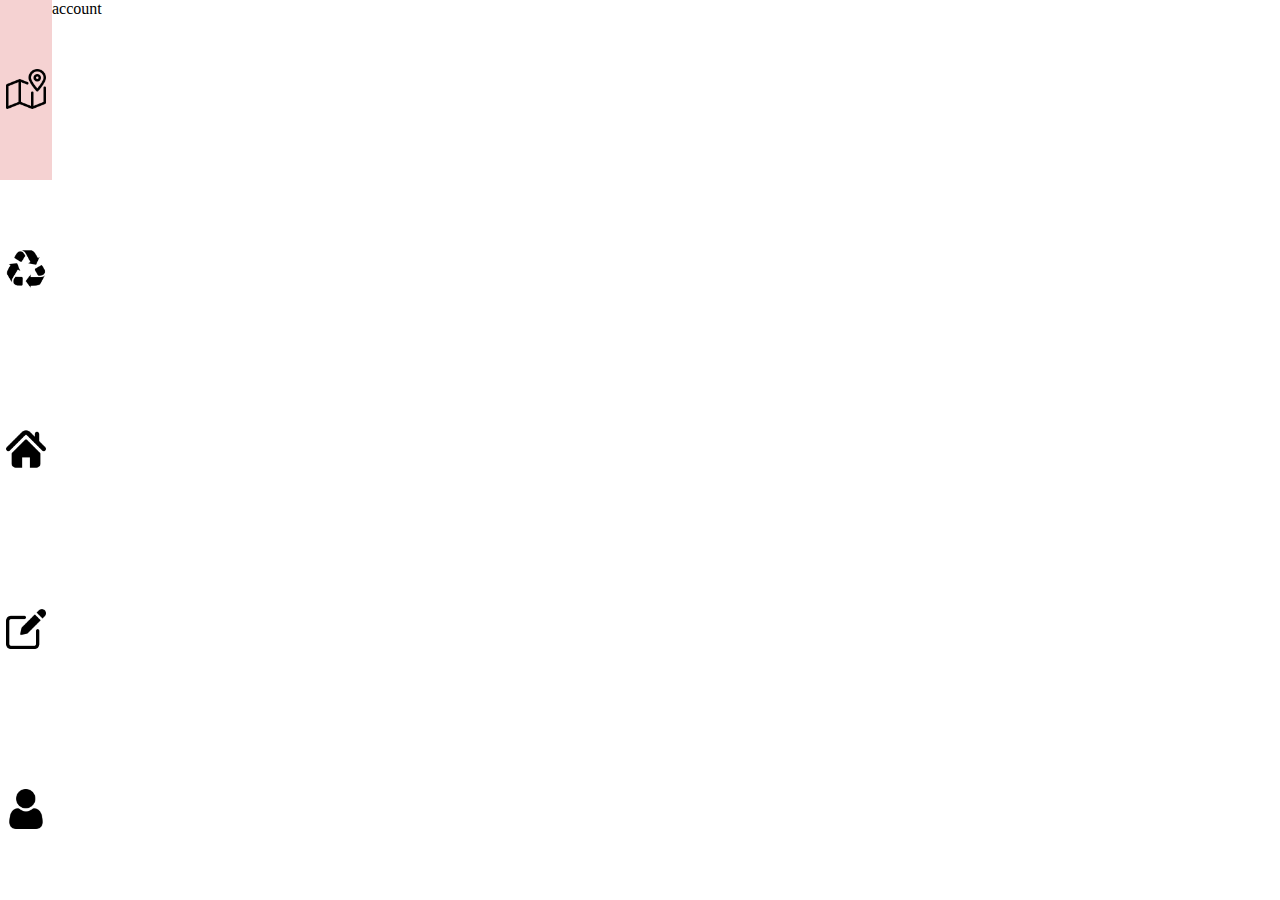
<file: pages/account.html>
<!DOCTYPE html>
<html lang="en">
<head>
    <meta charset="UTF-8">
    <meta name="viewport" content="width=device-width, initial-scale=1.0">
     <link rel="stylesheet" href="/css/account.css">
    <title>Coleta Ai</title>
</head>
<body>
    <div id="screen">
             <div id="navbar">
            <button id="maps">
                <img src="/images/map.png" height="40px" alt="">
            </button>
            <button id="NGO">
                <img src="/images/recycle.png" height="40px" alt="">
            </button>
            <button id="home">
                <img src="/images/home.png" height="40px" alt="">
            </button>
            <button id="edit">
                <img src="/images/edit.png" height="40px" alt="">
            </button>
            <button id="account">
                <img src="/images/user.png" height="40px" alt="">
            </button>
        </div>
    <div id="">account</div>
    </div>
    <script type="module" src="/js/account.js"></script>
</body>
</html>
</file>
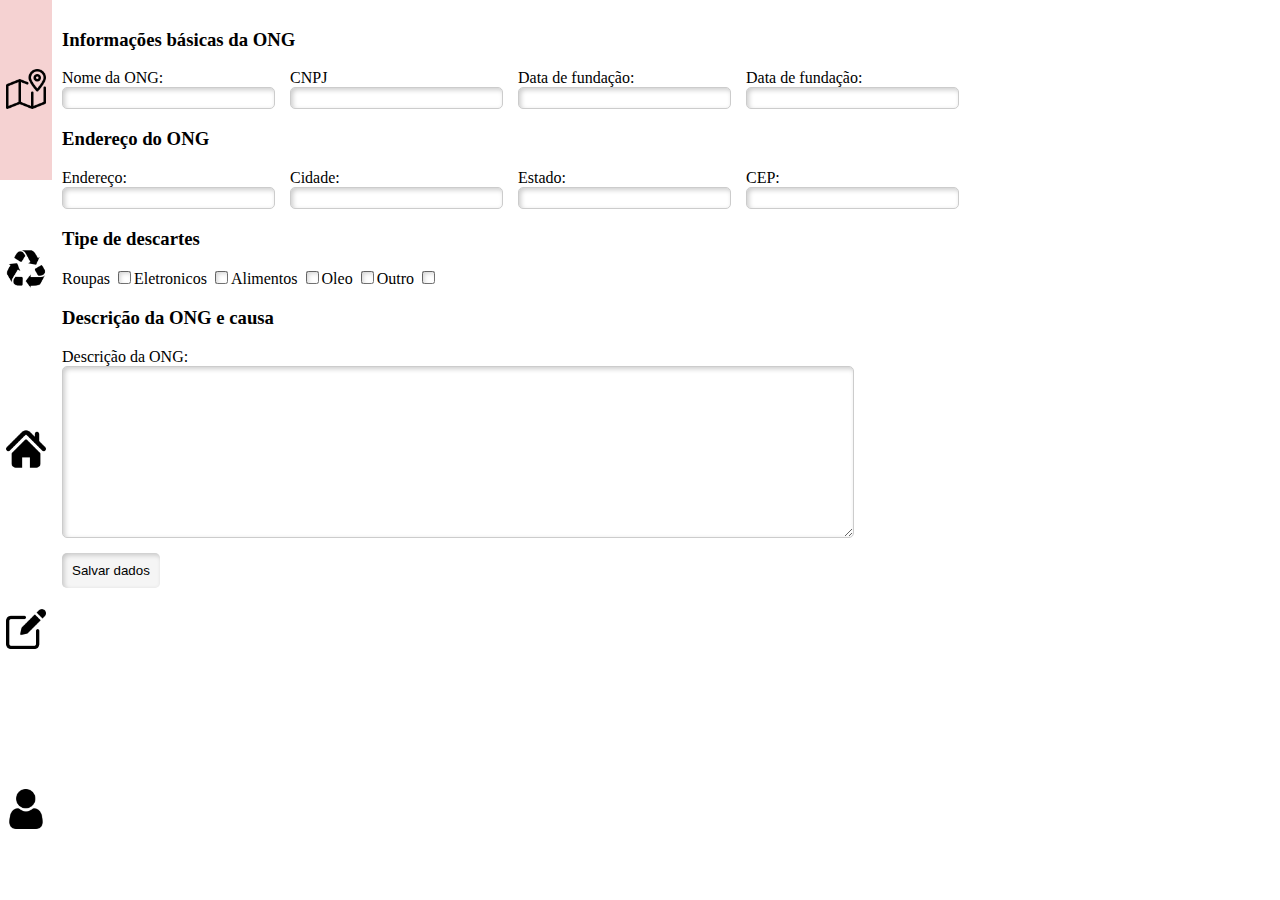
<file: pages/edit.html>
<!DOCTYPE html>
<html lang="en">
<head>
    <meta charset="UTF-8">
    <meta name="viewport" content="width=device-width, initial-scale=1.0">
     <link rel="stylesheet" href="/css/edit.css">
    <title>Coleta Ai</title>
</head>
<body>
    <div id="screen">
             <div id="navbar">
            <button id="maps">
                <img src="/images/map.png" height="40px" alt="">
            </button>
            <button id="NGO">
                <img src="/images/recycle.png" height="40px" alt="">
            </button>
            <button id="home">
                <img src="/images/home.png" height="40px" alt="">
            </button>
            <button id="edit">
                <img src="/images/edit.png" height="40px" alt="">
            </button>
            <button id="account">
                <img src="/images/user.png" height="40px" alt="">
            </button>
        </div>
    <div id="section">
        <h3>Informações básicas da ONG</h3>
        <div id="div">
            <div id="inputDiv">
                <label for="nome">Nome da ONG:</label>
                <input type="text" id="input" type="text">
            </div>
           <div id="inputDiv">
             <label for="cnpj">CNPJ</label>
            <input type="text" id="input" type="text">
           </div>
            <div id="inputDiv">
                <label for="data" class="for">Data de fundação:</label>
                <input type="text" name="" id="data">
            </div>

            <div id="inputDiv">
                <label for="horario" class="for">Data de fundação:</label>
                <input type="text" name="" id="horario">
            </div>
        </div>
       
        <h3>Endereço do ONG</h3>
        <div id="div">
            <div id="inputDiv">
                <label for="address">Endereço:</label>
                <input type="text" id="address" name="address">
            </div>

           <div id="inputDiv">
                <label for="city">Cidade:</label>
                <input type="text" id="city" name="city">
           </div>

            <div id="inputDiv">
                <label for="state">Estado:</label>
            <input type="text" id="state" name="state">
            </div>

            <div id="inputDiv">
                <label for="zip">CEP:</label>
                <input type="text" id="zip" name="zip">
            </div>
        </div>
        <h3>Tipe de descartes</h3>
        <div id="divCheckboxs">
            <div id="checkboxDiv">
                <label for="roupas">Roupas</label>
                <input type="checkbox" name="roupes" id="roupas">
            </div>
            <div id="checkboxDiv">
                <label for="roupas">Eletronicos</label>
                <input type="checkbox" name="Eletronicos" id="Eletronicos">
            </div>
            <div id="checkboxDiv">
                <label for="roupas">Alimentos</label>
                <input type="checkbox" name="Alimentos" id="Alimentos">
            </div>
            <div id="checkboxDiv">
                <label for="roupas">Oleo</label>
                <input type="checkbox" name="Oleo" id="Oleo">
            </div>
            <div id="checkboxDiv">
                <label for="roupas">Outro</label>
                <input type="checkbox" name="outro" id="outro">
            </div>
        </div>
        <h3>Descrição da ONG e causa</h3>
        <div id="div">
               <div id="inputDiv">
                    <label for="description">Descrição da ONG:</label>
                    <textarea id="description" name="description" rows="4" required></textarea>
               </div>
        </div>
        <div id="div">
               <div id="divButton">
                    <button type="button" id="salvarONG">Salvar dados</button>
               </div>
        </div>
    </div>
    <script type="module" src="/js/edit.js"></script>
</body>
</html>
</file>
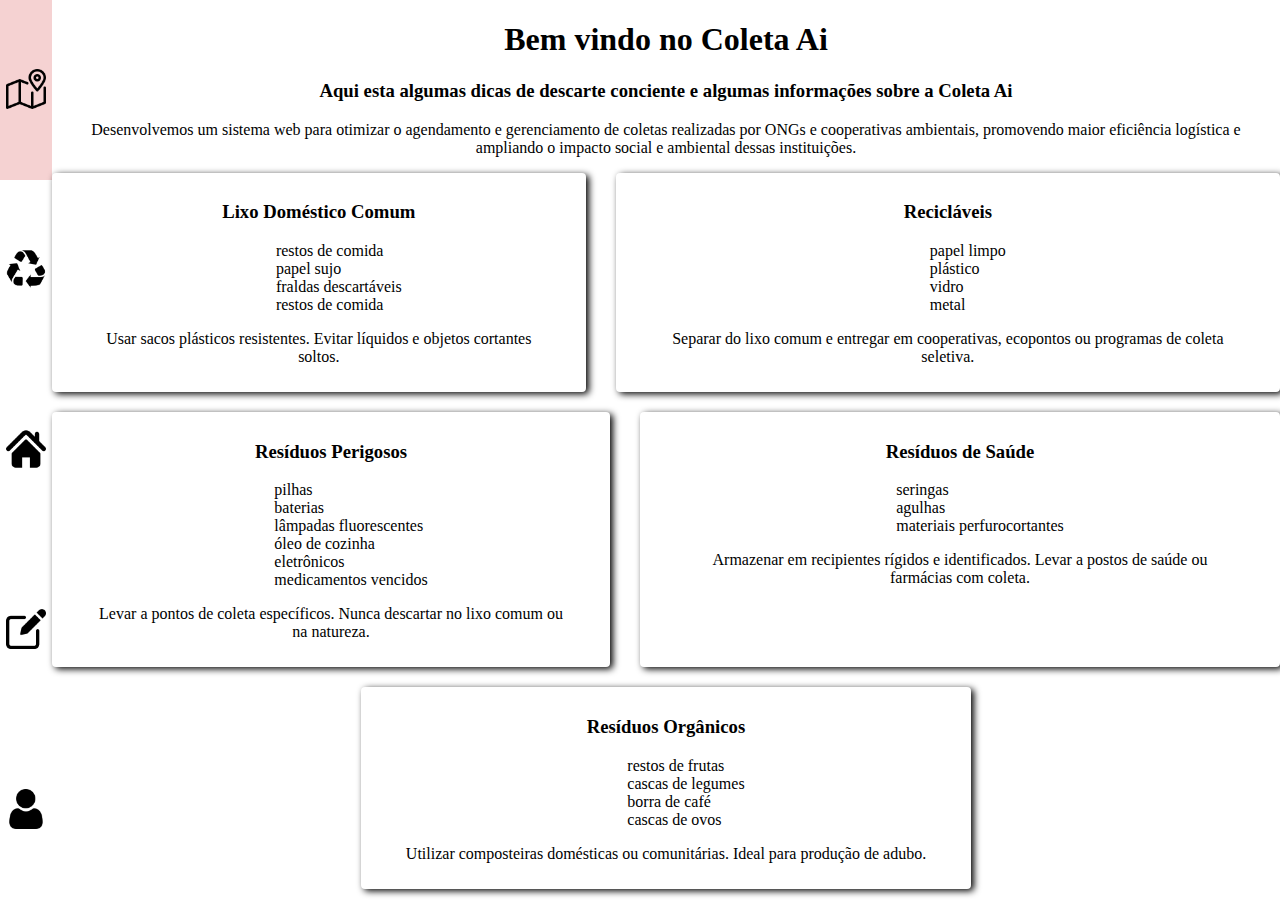
<file: pages/home.html>
<!DOCTYPE html>
<html lang="en">
<head>
    <meta charset="UTF-8">
    <meta name="viewport" content="width=device-width, initial-scale=1.0">
     <link rel="stylesheet" href="/css/home.css">
    <title>Coleta Ai</title>
</head>
<body>
    <div id="screen">
            <div id="navbar">
            <button id="maps">
                <img src="/images/map.png" height="40px" alt="">
            </button>
            <button id="NGO">
                <img src="/images/recycle.png" height="40px" alt="">
            </button>
            <button id="home">
                <img src="/images/home.png" height="40px" alt="">
            </button>
            <button id="edit">
                <img src="/images/edit.png" height="40px" alt="">
            </button>
            <button id="account">
                <img src="/images/user.png" height="40px" alt="">
            </button>
        </div>
    <div id="home">
        <h1>Bem vindo no Coleta Ai</h1>
        <h3>Aqui esta algumas dicas de descarte conciente e algumas informações sobre a Coleta Ai</h3>
        <p>Desenvolvemos um sistema web para otimizar o agendamento e gerenciamento de coletas realizadas por ONGs e cooperativas ambientais, promovendo maior eficiência logística e ampliando o impacto social e ambiental dessas instituições.</p>
        <div id="container">

            <div id="descarte">
                <h3>Lixo Doméstico Comum</h3>
                <ul>
                    <li>restos de comida</li>
                    <li>papel sujo</li>
                    <li>fraldas descartáveis</li>
                    <li>restos de comida</li>
                    
                </ul>
                <p>Usar sacos plásticos resistentes. Evitar líquidos e objetos cortantes soltos.</p>
            </div>
            <div id="descarte">
                <h3>Recicláveis</h3>
                <ul>
                    <li>papel limpo</li>
                    <li>plástico</li>
                    <li>vidro</li>
                    <li>metal</li>
                    
                </ul>
                <p>Separar do lixo comum e entregar em cooperativas, ecopontos ou programas de coleta seletiva.</p>
            </div>
        </div>
        <div id="container">

            <div id="descarte">
                <h3>Resíduos Perigosos</h3>
                <ul>
                    <li>pilhas</li>
                    <li>baterias</li>
                    <li>lâmpadas fluorescentes</li>
                    <li>óleo de cozinha</li>
                    <li>eletrônicos</li>
                    <li>medicamentos vencidos</li>
                    
                </ul>
                <p>Levar a pontos de coleta específicos. Nunca descartar no lixo comum ou na natureza.</p>
            </div>
            <div id="descarte">
                <h3>Resíduos de Saúde</h3>
                <ul>
                    <li>seringas</li>
                    <li>agulhas</li>
                    <li>materiais perfurocortantes</li>                    
                </ul>
                <p>Armazenar em recipientes rígidos e identificados. Levar a postos de saúde ou farmácias com coleta.</p>
            </div>
        </div>
         <div id="container">

            <div id="descarte">
                <h3>Resíduos Orgânicos</h3>
                <ul>
                    <li>restos de frutas</li>
                    <li>cascas de legumes</li>
                    <li>borra de café</li>
                    <li>cascas de ovos</li>
                </ul>
                <p>Utilizar composteiras domésticas ou comunitárias. Ideal para produção de adubo.</p>
            </div>
        </div>
    </div>
    </div>
    <script type="module" src="/js/home.js"></script>
</body>
</html>
</file>
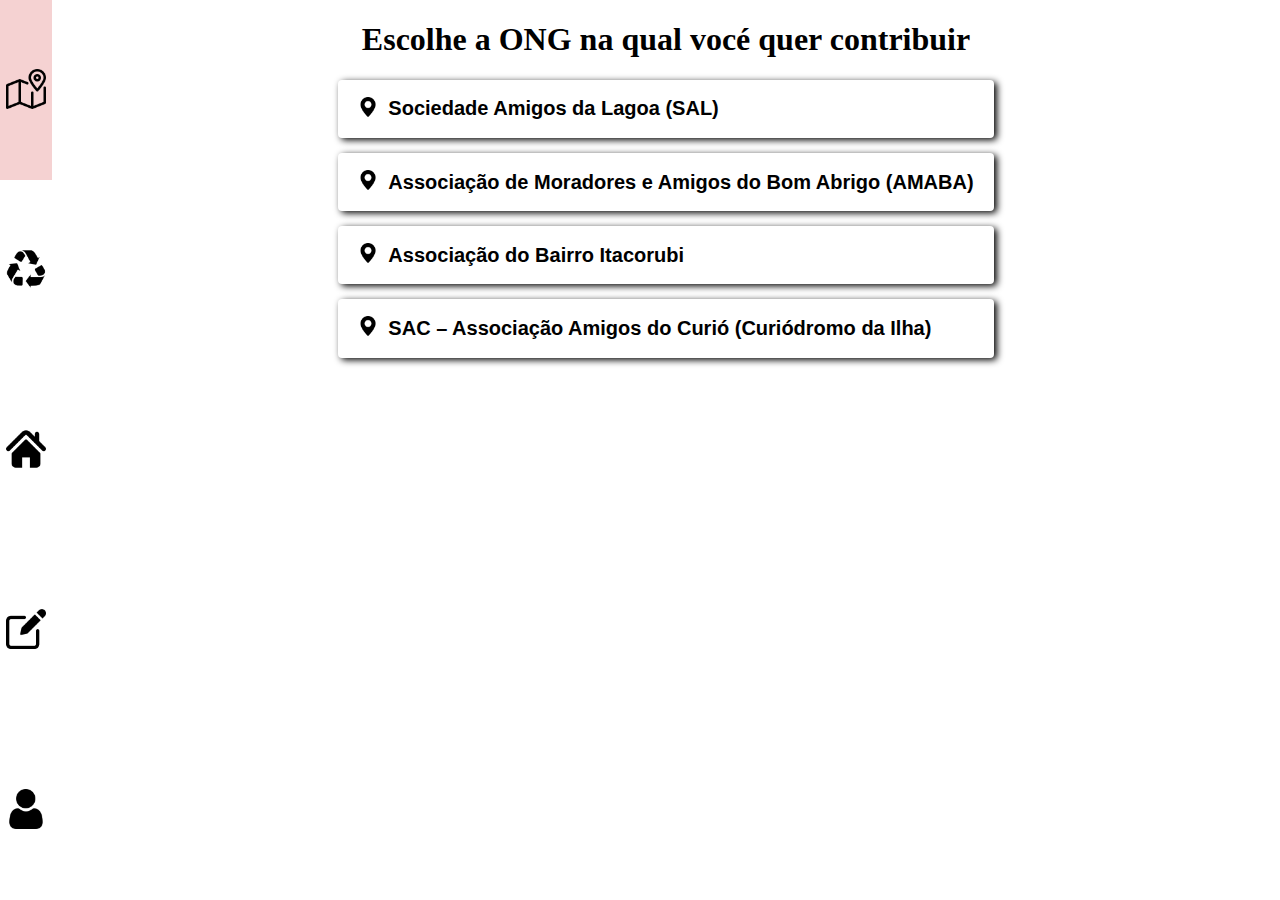
<file: pages/ngo.html>
<!DOCTYPE html>
<html lang="en">
<head>
    <meta charset="UTF-8">
    <meta name="viewport" content="width=device-width, initial-scale=1.0">
     <link rel="stylesheet" href="/css/ngo.css">
    <title>Coleta Ai</title>
</head>
<body>
    <div id="screen">
        <div id="navbar">
            <button id="maps">
                <img src="/images/map.png" height="40px" alt="">
            </button>
            <button id="NGO">
                <img src="/images/recycle.png" height="40px" alt="">
            </button>
            <button id="home">
                <img src="/images/home.png" height="40px" alt="">
            </button>
            <button id="edit">
                <img src="/images/edit.png" height="40px" alt="">
            </button>
            <button id="account">
                <img src="/images/user.png" height="40px" alt="">
            </button>
        </div>
    <div id="div">
        <h1 id="titleHome">Escolhe a ONG na qual vocé quer contribuir</h1>
        <div  id="divONG"></div>
    </div>
    </div>
    <script type="module" src="/js/ngo.js"></script>
</body>
</html>
</file>
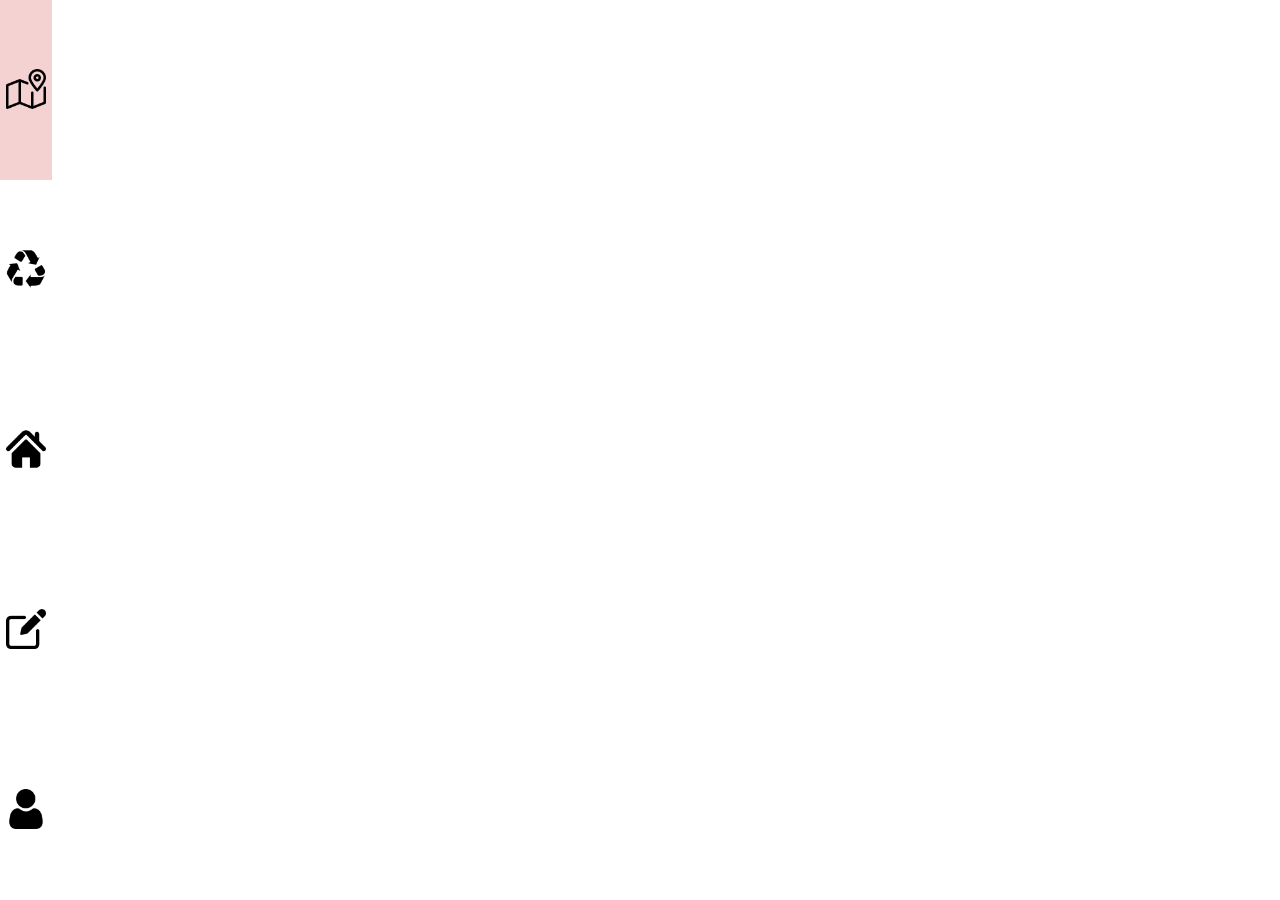
<file: pages/ngoPage.html>
<!DOCTYPE html>
<html lang="en">
<head>
    <meta charset="UTF-8">
    <meta name="viewport" content="width=device-width, initial-scale=1.0">
     <link rel="stylesheet" href="/css/ngoPage.css">
    <title>Coleta Ai</title>
</head>
<body>
    <div id="screen">
        <div id="navbar">
            <button id="maps">
                <img src="/images/map.png" height="40px" alt="">
            </button>
            <button id="NGO">
                <img src="/images/recycle.png" height="40px" alt="">
            </button>
            <button id="home">
                <img src="/images/home.png" height="40px" alt="">
            </button>
            <button id="edit">
                <img src="/images/edit.png" height="40px" alt="">
            </button>
            <button id="account">
                <img src="/images/user.png" height="40px" alt="">
            </button>
        </div>
    <div id="ngoPage">
       
    </div>
    </div>
    <script type="module" src="/js/ngoPage.js"></script>
</body>
</html>
</file>
<file: css/account.css>
html, body {
      height: 100%;
      margin: 0;
}
#map {
      width: 100%;
      height: 100%
}

#navbar {
  justify-content: center;
  display: grid;
}


#screen {
  height: 100%;
  width: 100%;
  display: flex;
}

button {
  border: none;
  background: white;
}

button:hover {
  border: none;
  background: rgb(245, 210, 210);
}
</file>
<file: css/edit.css>
html, body {
      height: 100%;
      margin: 0;
}
#map {
      width: 100%;
      height: 100%
}

#navbar {
  justify-content: center;
  display: grid;
}


#screen {
  height: 100%;
  width: 100%;
  display: flex;
}

button {
  border: none;
  background: white;
}

button:hover {
  border: none;
  background: rgb(245, 210, 210);
}


#section {
  padding: 10px;
  width: 100%;
}

#inputputDiv {
  display: block;
}

#div {
  display: flex;
  gap: 15px;
}


input {
  border-radius: 4px;
  border: 1px solid #ccc;
  border-radius: 5px;
  box-shadow: inset 2px 2px 5px rgba(0, 0, 0, 0.2);
  outline: none;
  font-size: 16px;
}

#inputDiv {
  display: grid;
}

#divCheckboxs {
  display: flex;
}

#descartes {
  padding: 13px;
  background: white;
  border: none;
  border-radius: 4px;
}

#description {
  height: 150px;
  width: 770px;
  padding: 10px;
  border: 1px solid #ccc;
  border-radius: 5px;
  box-shadow: inset 2px 2px 5px rgba(0, 0, 0, 0.2);
  outline: none;
  font-size: 16px;
}

#divButton {
  padding-top: 15px;
}

#salvarONG {
  padding: 10px;
  background: whitesmoke;
  border-radius: 5px;
  box-shadow: inset 2px 2px 5px rgba(0, 0, 0, 0.2);

}
</file>
<file: css/home.css>
html, body {
      height: 100%;
      margin: 0;
}
#map {
  width: 100%;
  height: 100%
}

#navbar {
  justify-content: center;
  display: grid;
}


#screen {
  height: 100%;
  width: 100%;
  display: flex;
}

button {
  border: none;
  background: white;
}

button:hover {
  border: none;
  background: rgb(245, 210, 210);
}

#titleHome {
  text-align: center;
}
#div {
  width: 100%;
  padding: 20px;
}

#divONG {
  justify-content: center;
  align-content: center;
  display: flex;
  gap: 10px;
}

#buttonONG {
  background: #e0e0e0;
  padding: 10px;
  border: none;
  border-radius: 4px;
}

#home {
  width: 100%;
}

h1 {
  justify-content: center;
  display: flex;
}

h3 {
  justify-content: center;
  display: flex;
}

p {
  display: flex;
  justify-content: center;
  padding-left: 35px;
  padding-right: 35px;
  text-align: center;

}

#div {
  width: 100%;
  padding: 20px;
  box-shadow: 3px 2px 7px black;
  border-radius: 4px;
}

ul {
  display: grid;
  justify-content: center;
}

li {
  list-style: none;
}

#container {
  display: flex;
  gap: 30px;
  justify-content: center;
  padding-bottom: 20px;
}

#descarte {
  border-radius: 8px;
  padding: 10px;
  box-shadow: 3px 2px 7px black;
  border-radius: 4px;
}
</file>
<file: css/ngo.css>
#buttonNGO {
  box-shadow: 3px 2px 7px black;
  border-radius: 4px;
}

html, body {
      height: 100%;
      margin: 0;
}
#map {
      width: 100%;
      height: 100%
}

#navbar {
  justify-content: center;
  display: grid;
}


#screen {
  height: 100%;
  width: 100%;
  display: flex;
}

button {
  border: none;
  background: white;
}

button:hover {
  border: none;
  background: rgb(245, 210, 210);
  
}

#titleHome {
  justify-content: center;
  display: flex;
}

#divONG {
  display: grid;
  gap: 15px;
  justify-content: center;
}

#div {
  width: 100%;
}

#buttonNGO {
  display: flex;
}

#pin {
  padding-top: 16px;
  padding-right: 10px;
}

#buttonNGO {
  padding-left: 20px;
  padding-right: 20px;
}

#buttonNGO:hover {
    padding: 20px;
}
</file>
<file: css/ngoPage.css>
#ngoPage {
  padding: 25px;
}

html, body {
      height: 100%;
      margin: 0;
}
#map {
      width: 100%;
      height: 100%
}

#navbar {
  justify-content: center;
  display: grid;
}


#screen {
  height: 100%;
  width: 100%;
  display: flex;
}

button {
  border: none;
  background: white;
}

button:hover {
  border: none;
  background: rgb(245, 210, 210);
  
}
</file>
